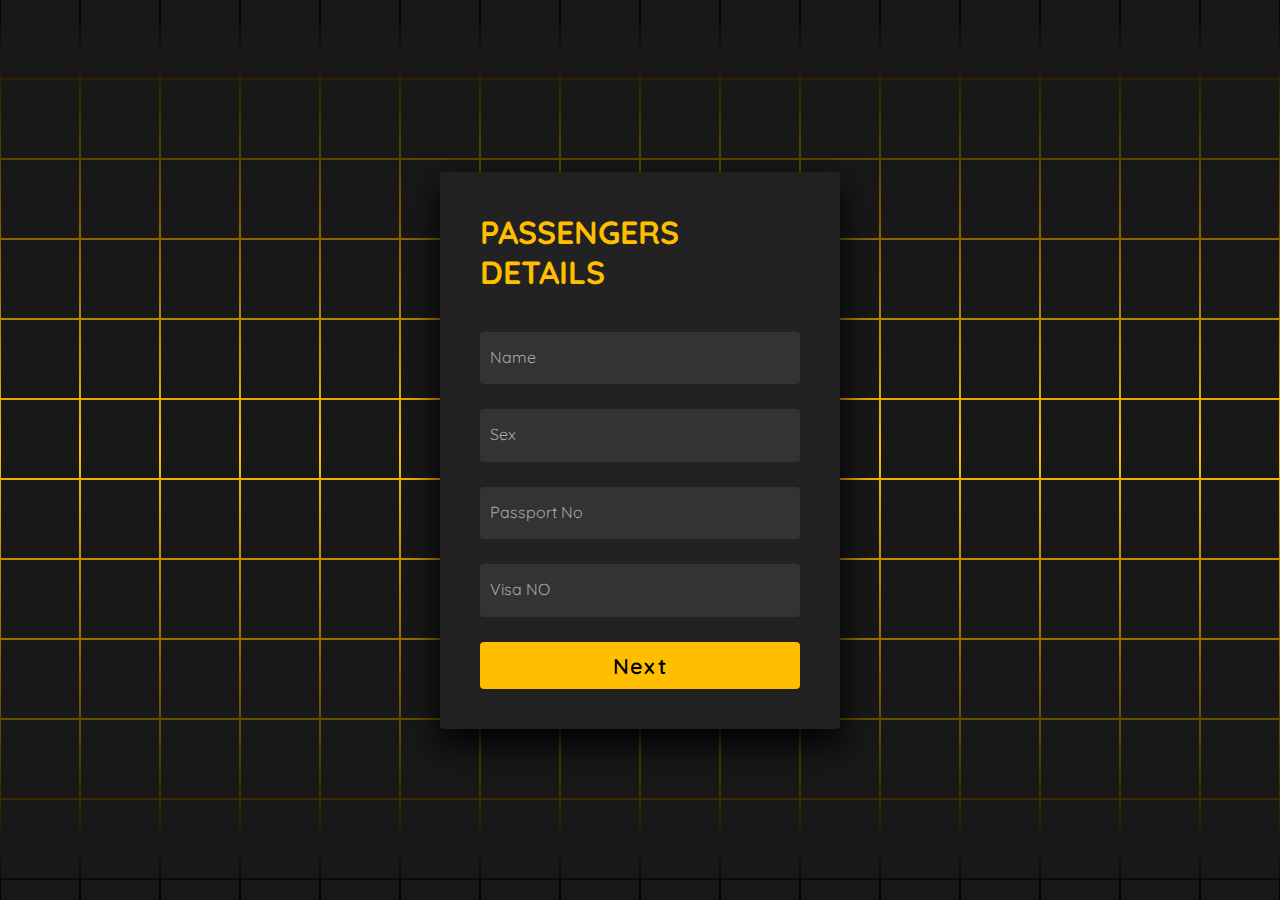
<file: Nagori-Travel/passengersForm/index.html>
<!doctype html>

<html lang="en"> 

 <head> 

  <meta charset="UTF-8"> 

  

  <link rel="stylesheet" href="./style.css"> 

 </head> 

 <body> <!-- partial:index.partial.html --> 

  <section> <span></span> <span></span> <span></span> <span></span> <span></span> <span></span> <span></span> <span></span> <span></span> <span></span> <span></span> <span></span> <span></span> <span></span> <span></span> <span></span> <span></span> <span></span> <span></span> <span></span> <span></span> <span></span> <span></span> <span></span> <span></span> <span></span> <span></span> <span></span> <span></span> <span></span> <span></span> <span></span> <span></span> <span></span> <span></span> <span></span> <span></span> <span></span> <span></span> <span></span> <span></span> <span></span> <span></span> <span></span> <span></span> <span></span> <span></span> <span></span> <span></span> <span></span> <span></span> <span></span> <span></span> <span></span> <span></span> <span></span> <span></span> <span></span> <span></span> <span></span> <span></span> <span></span> <span></span> <span></span> <span></span> <span></span> <span></span> <span></span> <span></span> <span></span> <span></span> <span></span> <span></span> <span></span> <span></span> <span></span> <span></span> <span></span> <span></span> <span></span> <span></span> <span></span> <span></span> <span></span> <span></span> <span></span> <span></span> <span></span> <span></span> <span></span> <span></span> <span></span> <span></span> <span></span> <span></span> <span></span> <span></span> <span></span> <span></span> <span></span> <span></span> <span></span> <span></span> <span></span> <span></span> <span></span> <span></span> <span></span> <span></span> <span></span> <span></span> <span></span> <span></span> <span></span> <span></span> <span></span> <span></span> <span></span> <span></span> <span></span> <span></span> <span></span> <span></span> <span></span> <span></span> <span></span> <span></span> <span></span> <span></span> <span></span> <span></span> <span></span> <span></span> <span></span> <span></span> <span></span> <span></span> <span></span> <span></span> <span></span> <span></span> <span></span> <span></span> <span></span> <span></span> <span></span> <span></span> <span></span> <span></span> <span></span> <span></span> <span></span> <span></span> <span></span> <span></span> <span></span> <span></span> <span></span> <span></span> <span></span> <span></span> <span></span> <span></span> <span></span> <span></span> <span></span> <span></span> <span></span> <span></span> <span></span> <span></span> <span></span> <span></span> <span></span> <span></span> <span></span> <span></span> <span></span> <span></span> <span></span> <span></span> <span></span> <span></span> <span></span> <span></span> <span></span> <span></span> <span></span> <span></span> <span></span> <span></span> <span></span> <span></span> <span></span> <span></span> <span></span> <span></span> <span></span> <span></span> <span></span> <span></span> <span></span> <span></span> <span></span> <span></span> <span></span> <span></span> <span></span> <span></span> <span></span> <span></span> <span></span> <span></span> <span></span> <span></span> <span></span> <span></span> <span></span> <span></span> <span></span> <span></span> <span></span> <span></span> <span></span> <span></span> <span></span> <span></span> <span></span> <span></span> <span></span> <span></span> <span></span> <span></span> <span></span> <span></span> <span></span> <span></span> <span></span> <span></span> <span></span> <span></span> <span></span> <span></span> <span></span> <span></span> <span></span> <span></span> <span></span> <span></span> <span></span> <span></span> <span></span> <span></span> <span></span> <span></span> <span></span> <span></span> <span></span> <span></span> <span></span> 

   <div class="passengers"> 

    <div class="content"> 

     <h2>PASSENGERS DETAILS</h2> 

     <div class="form"> 

      <div class="inputBox"> 

       <input type="text" required> <i>Name</i> 

      </div> 

      <div class="inputBox"> 

       <input type="text" required> <i>Sex</i> 

      </div> 

      <div class="inputBox"> 

        <input type="text" required> <i>Passport No</i> 
 
       </div> 

       <div class="inputBox"> 

        <input type="text" required> <i>Visa NO</i> 
 
       </div> 

      <!-- <div class="links"> <a href="#">Forgot Password</a> <a href="#">Signup</a> 

      </div>  -->      

      <div class="inputBox"> 

       <!-- <input type="submit" value="Next">  -->
        <a href="../transportationForm/transportation.html"><input type="submit" value="Next"></a>

      </div> 

     </div> 

    </div> 

   </div> 





   

  </section> <!-- partial --> 




  

 </body>

</html>
</file>
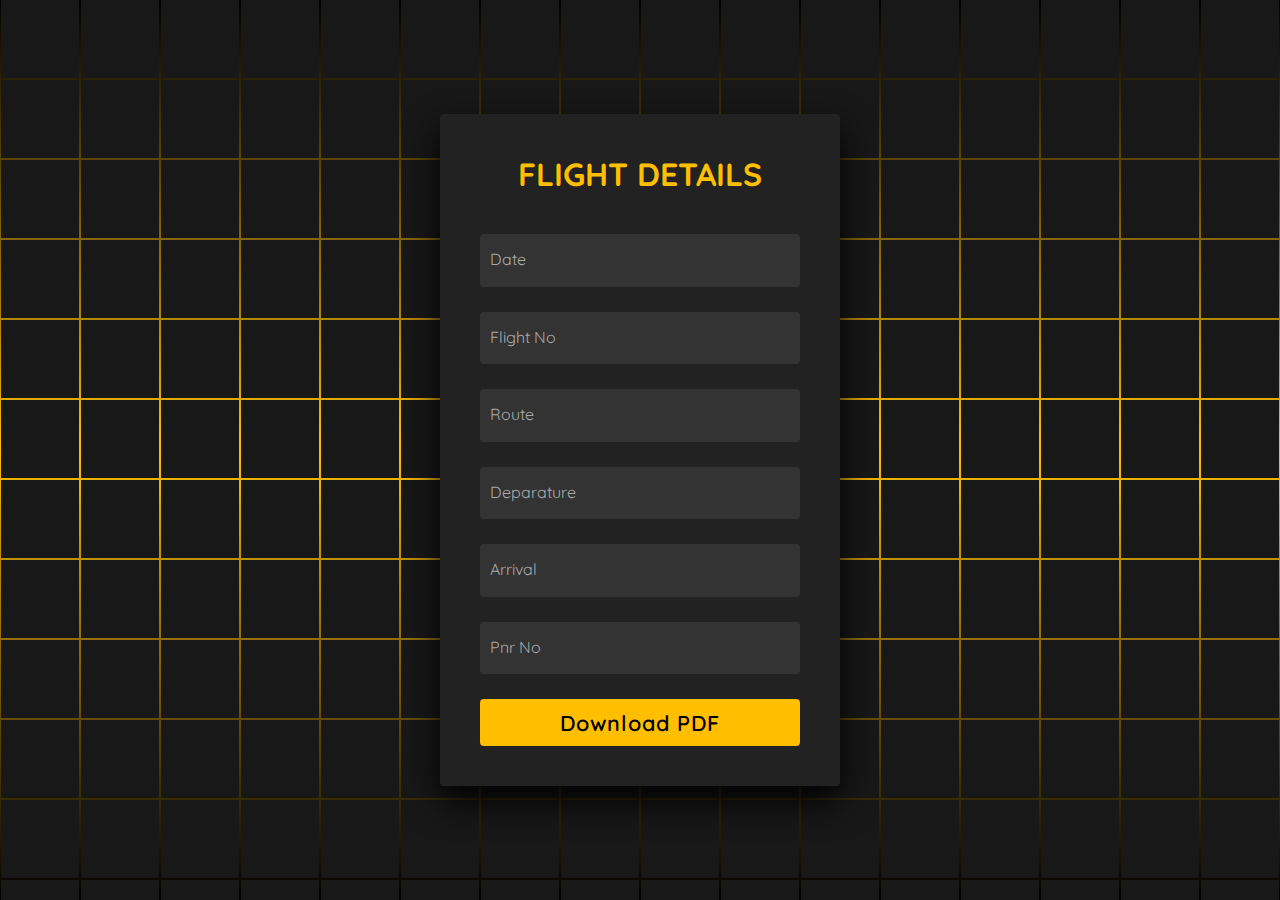
<file: Nagori-Travel/FlightForm/flight.html>
<!DOCTYPE html>
<html lang="en">
<head>
    <meta charset="UTF-8">
    <meta name="viewport" content="width=device-width, initial-scale=1.0">
    <title>FLIGHT FORM</title>
    <link rel="stylesheet" href="./style.css"> 
</head>
<body>
    <section> <span></span> <span></span> <span></span> <span></span> <span></span> <span></span> <span></span> <span></span> <span></span> <span></span> <span></span> <span></span> <span></span> <span></span> <span></span> <span></span> <span></span> <span></span> <span></span> <span></span> <span></span> <span></span> <span></span> <span></span> <span></span> <span></span> <span></span> <span></span> <span></span> <span></span> <span></span> <span></span> <span></span> <span></span> <span></span> <span></span> <span></span> <span></span> <span></span> <span></span> <span></span> <span></span> <span></span> <span></span> <span></span> <span></span> <span></span> <span></span> <span></span> <span></span> <span></span> <span></span> <span></span> <span></span> <span></span> <span></span> <span></span> <span></span> <span></span> <span></span> <span></span> <span></span> <span></span> <span></span> <span></span> <span></span> <span></span> <span></span> <span></span> <span></span> <span></span> <span></span> <span></span> <span></span> <span></span> <span></span> <span></span> <span></span> <span></span> <span></span> <span></span> <span></span> <span></span> <span></span> <span></span> <span></span> <span></span> <span></span> <span></span> <span></span> <span></span> <span></span> <span></span> <span></span> <span></span> <span></span> <span></span> <span></span> <span></span> <span></span> <span></span> <span></span> <span></span> <span></span> <span></span> <span></span> <span></span> <span></span> <span></span> <span></span> <span></span> <span></span> <span></span> <span></span> <span></span> <span></span> <span></span> <span></span> <span></span> <span></span> <span></span> <span></span> <span></span> <span></span> <span></span> <span></span> <span></span> <span></span> <span></span> <span></span> <span></span> <span></span> <span></span> <span></span> <span></span> <span></span> <span></span> <span></span> <span></span> <span></span> <span></span> <span></span> <span></span> <span></span> <span></span> <span></span> <span></span> <span></span> <span></span> <span></span> <span></span> <span></span> <span></span> <span></span> <span></span> <span></span> <span></span> <span></span> <span></span> <span></span> <span></span> <span></span> <span></span> <span></span> <span></span> <span></span> <span></span> <span></span> <span></span> <span></span> <span></span> <span></span> <span></span> <span></span> <span></span> <span></span> <span></span> <span></span> <span></span> <span></span> <span></span> <span></span> <span></span> <span></span> <span></span> <span></span> <span></span> <span></span> <span></span> <span></span> <span></span> <span></span> <span></span> <span></span> <span></span> <span></span> <span></span> <span></span> <span></span> <span></span> <span></span> <span></span> <span></span> <span></span> <span></span> <span></span> <span></span> <span></span> <span></span> <span></span> <span></span> <span></span> <span></span> <span></span> <span></span> <span></span> <span></span> <span></span> <span></span> <span></span> <span></span> <span></span> <span></span> <span></span> <span></span> <span></span> <span></span> <span></span> <span></span> <span></span> <span></span> <span></span> <span></span> <span></span> <span></span> <span></span> <span></span> <span></span> <span></span> <span></span> <span></span> <span></span> <span></span> <span></span> <span></span> <span></span> <span></span> <span></span> <span></span> <span></span> <span></span> <span></span> <span></span> <span></span> <span></span> <span></span> <span></span> <span></span> <span></span> <span></span> 

   <div class="flight"> 

    <div class="content"> 

     <h2>FLIGHT DETAILS</h2> 

     <div class="form"> 

      <div class="inputBox"> 

       <input type="text" required> <i>Date</i> 

      </div> 

      <div class="inputBox"> 

       <input type="text" required> <i>Flight No</i> 

      </div>   
      <div class="inputBox"> 

        <input type="text" required> <i>Route</i> 
 
       </div>  
       <div class="inputBox"> 

        <input type="text" required> <i>Deparature</i> 
 
       </div> 
       <div class="inputBox"> 

        <input type="text" required> <i>Arrival</i> 
 
       </div> 
       <div class="inputBox"> 

        <input type="text" required> <i>Pnr No</i> 
 
       </div> 

      <div class="inputBox"> 

       <input type="submit" value="Download PDF"> 

      </div> 

     </div> 

    </div> 

   </div> 

  </section> <!-- partial --> 
</body>
</html>
</file>
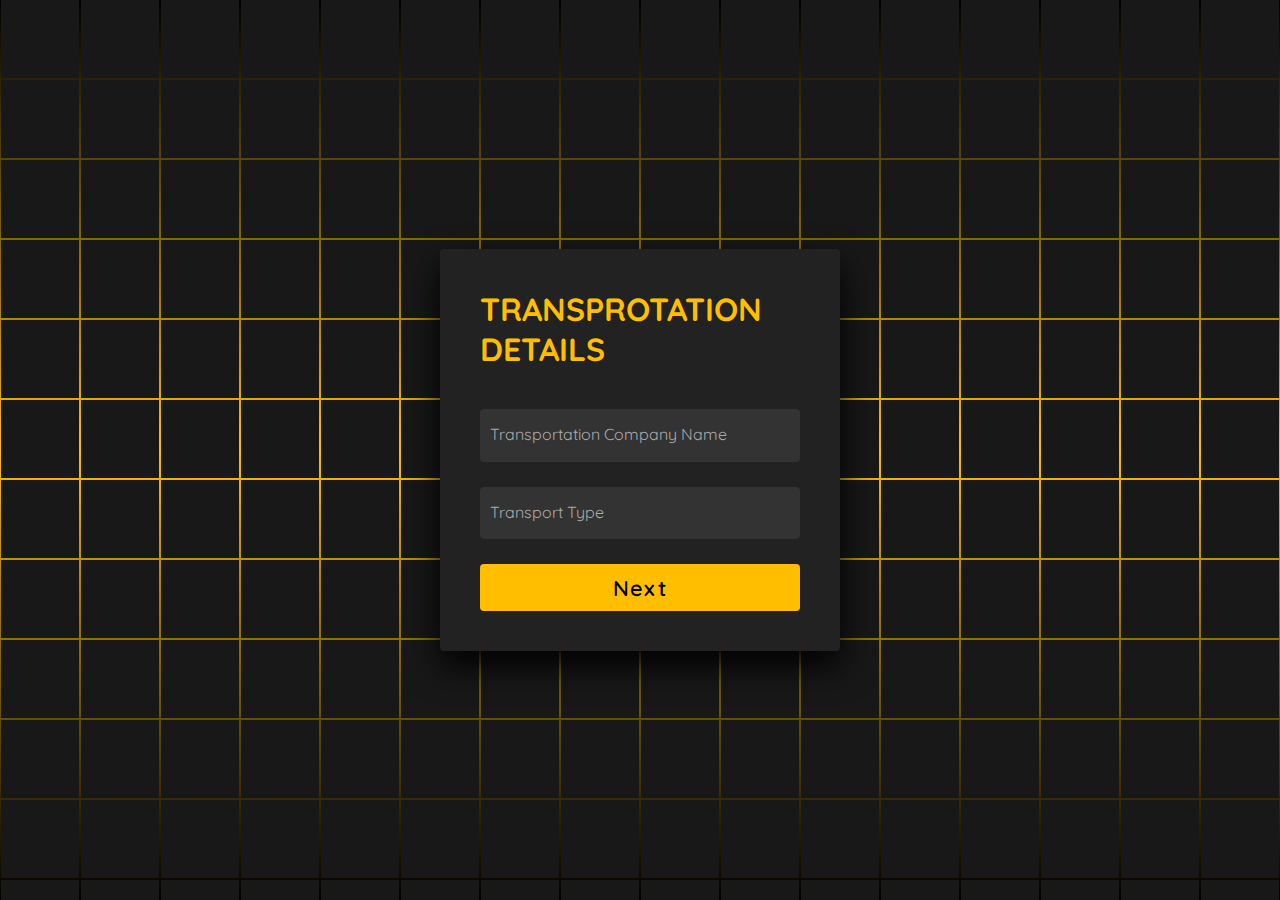
<file: Nagori-Travel/transportationForm/transportation.html>
<!DOCTYPE html>
<html lang="en">
<head>
    <meta charset="UTF-8">
    <meta name="viewport" content="width=device-width, initial-scale=1.0">
    <title>TransportationForm</title>
    <link rel="stylesheet" href="./style.css"> 
</head>
<body>
    <section> <span></span> <span></span> <span></span> <span></span> <span></span> <span></span> <span></span> <span></span> <span></span> <span></span> <span></span> <span></span> <span></span> <span></span> <span></span> <span></span> <span></span> <span></span> <span></span> <span></span> <span></span> <span></span> <span></span> <span></span> <span></span> <span></span> <span></span> <span></span> <span></span> <span></span> <span></span> <span></span> <span></span> <span></span> <span></span> <span></span> <span></span> <span></span> <span></span> <span></span> <span></span> <span></span> <span></span> <span></span> <span></span> <span></span> <span></span> <span></span> <span></span> <span></span> <span></span> <span></span> <span></span> <span></span> <span></span> <span></span> <span></span> <span></span> <span></span> <span></span> <span></span> <span></span> <span></span> <span></span> <span></span> <span></span> <span></span> <span></span> <span></span> <span></span> <span></span> <span></span> <span></span> <span></span> <span></span> <span></span> <span></span> <span></span> <span></span> <span></span> <span></span> <span></span> <span></span> <span></span> <span></span> <span></span> <span></span> <span></span> <span></span> <span></span> <span></span> <span></span> <span></span> <span></span> <span></span> <span></span> <span></span> <span></span> <span></span> <span></span> <span></span> <span></span> <span></span> <span></span> <span></span> <span></span> <span></span> <span></span> <span></span> <span></span> <span></span> <span></span> <span></span> <span></span> <span></span> <span></span> <span></span> <span></span> <span></span> <span></span> <span></span> <span></span> <span></span> <span></span> <span></span> <span></span> <span></span> <span></span> <span></span> <span></span> <span></span> <span></span> <span></span> <span></span> <span></span> <span></span> <span></span> <span></span> <span></span> <span></span> <span></span> <span></span> <span></span> <span></span> <span></span> <span></span> <span></span> <span></span> <span></span> <span></span> <span></span> <span></span> <span></span> <span></span> <span></span> <span></span> <span></span> <span></span> <span></span> <span></span> <span></span> <span></span> <span></span> <span></span> <span></span> <span></span> <span></span> <span></span> <span></span> <span></span> <span></span> <span></span> <span></span> <span></span> <span></span> <span></span> <span></span> <span></span> <span></span> <span></span> <span></span> <span></span> <span></span> <span></span> <span></span> <span></span> <span></span> <span></span> <span></span> <span></span> <span></span> <span></span> <span></span> <span></span> <span></span> <span></span> <span></span> <span></span> <span></span> <span></span> <span></span> <span></span> <span></span> <span></span> <span></span> <span></span> <span></span> <span></span> <span></span> <span></span> <span></span> <span></span> <span></span> <span></span> <span></span> <span></span> <span></span> <span></span> <span></span> <span></span> <span></span> <span></span> <span></span> <span></span> <span></span> <span></span> <span></span> <span></span> <span></span> <span></span> <span></span> <span></span> <span></span> <span></span> <span></span> <span></span> <span></span> <span></span> <span></span> <span></span> <span></span> <span></span> <span></span> <span></span> <span></span> <span></span> <span></span> <span></span> <span></span> <span></span> <span></span> <span></span> <span></span> <span></span> <span></span> <span></span> <span></span> <span></span> <span></span> <span></span> 

   <div class="transport"> 

    <div class="content"> 

     <h2>TRANSPROTATION DETAILS</h2> 

     <div class="form"> 

      <div class="inputBox"> 

       <input type="text" required> <i>Transportation Company Name</i> 

      </div> 

      <div class="inputBox"> 

       <input type="text" required> <i>Transport Type</i> 

      </div>    

      <div class="inputBox"> 

        <a href="../FlightForm/flight.html"><input type="submit" value="Next"></a>

      </div> 

     </div> 

    </div> 

   </div> 

  </section> <!-- partial --> 
</body>
</html>
</file>
<file: Nagori-Travel/passengersForm/style.css>
@import url('https://fonts.googleapis.com/css2?family=Quicksand:wght@300;400;500;600;700&display=swap');
*
{
  margin: 0;
  padding: 0;
  box-sizing: border-box;
  font-family: 'Quicksand', sans-serif;
}
body 
{
  display: flex;
  justify-content: center;
  align-items: center;
  min-height: 100vh;
  background: #000;
}
section 
{
  position: absolute;
  width: 100vw;
  height: 100vh;
  display: flex;
  justify-content: center;
  align-items: center;
  gap: 2px;
  flex-wrap: wrap;
  overflow: hidden;
}
section::before 
{
  content: '';
  position: absolute;
  width: 100%;
  height: 100%;
  background: linear-gradient(#000,#FFBF00,#000);
  animation: animate 5s linear infinite;
}
@keyframes animate 
{
  0%
  {
    transform: translateY(-100%);
  }
  100%
  {
    transform: translateY(100%);
  }
}
section span 
{
  position: relative;
  display: block;
  width: calc(6.25vw - 2px);
  height: calc(6.25vw - 2px);
  background: #181818;
  z-index: 2;
  transition: 1.5s;
}
section span:hover 
{
  background: #FFBF00;
  transition: 0s;
}

section .passengers
{
  position: absolute;
  width: 400px;
  background: #222;  
  z-index: 1000;
  display: flex;
  justify-content: center;
  align-items: center;
  padding: 40px;
  border-radius: 4px;
  box-shadow: 0 15px 35px rgba(0,0,0,9);
}
section .passengers .content 
{
  position: relative;
  width: 100%;
  display: flex;
  justify-content: center;
  align-items: center;
  flex-direction: column;
  gap: 40px;
}
section .passengers .content h2 
{
  font-size: 2em;
  color: #FFBF00;
  text-transform: uppercase;
}
section .passengers .content .form 
{
  width: 100%;
  display: flex;
  flex-direction: column;
  gap: 25px;
}
section .passengers .content .form .inputBox
{
  position: relative;
  width: 100%;
}
section .passengers .content .form .inputBox input 
{
  position: relative;
  width: 100%;
  background: #333;
  border: none;
  outline: none;
  padding: 25px 10px 7.5px;
  border-radius: 4px;
  color: #fff;
  font-weight: 500;
  font-size: 1em;
}
section .passengers .content .form .inputBox i 
{
  position: absolute;
  left: 0;
  padding: 15px 10px;
  font-style: normal;
  color: #aaa;
  transition: 0.5s;
  pointer-events: none;
}
.passengers .content .form .inputBox input:focus ~ i,
.passengers .content .form .inputBox input:valid ~ i
{
  transform: translateY(-7.5px);
  font-size: 0.8em;
  color: #fff;
}
.passengers .content .form .links 
{
  position: relative;
  width: 100%;
  display: flex;
  justify-content: space-between;
}
.passengers .content .form .links a 
{
  color: #fff;
  text-decoration: none;
}
.passengers .content .form .links a:nth-child(2)
{
  color: #FFBF00;
  font-weight: 600;
}
.passengers .content .form .inputBox input[type="submit"]
{
  padding: 10px;
  background: #FFBF00;
  color: #000;
  font-weight: 600;
  font-size: 1.35em;
  letter-spacing: 0.05em;
  cursor: pointer;
}
input[type="submit"]:active
{
  opacity: 0.6;
}
@media (max-width: 900px)
{
  section span 
  {
    width: calc(10vw - 2px);
    height: calc(10vw - 2px);
  }
}
@media (max-width: 600px)
{
  section span 
  {
    width: calc(20vw - 2px);
    height: calc(20vw - 2px);
  }
}
</file>
<file: Nagori-Travel/FlightForm/style.css>
@import url('https://fonts.googleapis.com/css2?family=Quicksand:wght@300;400;500;600;700&display=swap');
*
{
  margin: 0;
  padding: 0;
  box-sizing: border-box;
  font-family: 'Quicksand', sans-serif;
}
body 
{
  display: flex;
  justify-content: center;
  align-items: center;
  min-height: 100vh;
  background: #000;
}
section 
{
  position: absolute;
  width: 100vw;
  height: 100vh;
  display: flex;
  justify-content: center;
  align-items: center;
  gap: 2px;
  flex-wrap: wrap;
  overflow: hidden;
}
section::before 
{
  content: '';
  position: absolute;
  width: 100%;
  height: 100%;
  background: linear-gradient(#000,#FFBF00,#000);
  animation: animate 5s linear infinite;
}
@keyframes animate 
{
  0%
  {
    transform: translateY(-100%);
  }
  100%
  {
    transform: translateY(100%);
  }
}
section span 
{
  position: relative;
  display: block;
  width: calc(6.25vw - 2px);
  height: calc(6.25vw - 2px);
  background: #181818;
  z-index: 2;
  transition: 1.5s;
}
section span:hover 
{
  background: #FFBF00;
  transition: 0s;
}

section .flight
{
  position: absolute;
  width: 400px;
  background: #222;  
  z-index: 1000;
  display: flex;
  justify-content: center;
  align-items: center;
  padding: 40px;
  border-radius: 4px;
  box-shadow: 0 15px 35px rgba(0,0,0,9);
}
section .flight .content 
{
  position: relative;
  width: 100%;
  display: flex;
  justify-content: center;
  align-items: center;
  flex-direction: column;
  gap: 40px;
}
section .flight .content h2 
{
  font-size: 2em;
  color: #FFBF00;
  text-transform: uppercase;
}
section .flight .content .form 
{
  width: 100%;
  display: flex;
  flex-direction: column;
  gap: 25px;
}
section .flight .content .form .inputBox
{
  position: relative;
  width: 100%;
}
section .flight .content .form .inputBox input 
{
  position: relative;
  width: 100%;
  background: #333;
  border: none;
  outline: none;
  padding: 25px 10px 7.5px;
  border-radius: 4px;
  color: #fff;
  font-weight: 500;
  font-size: 1em;
}
section .flight .content .form .inputBox i 
{
  position: absolute;
  left: 0;
  padding: 15px 10px;
  font-style: normal;
  color: #aaa;
  transition: 0.5s;
  pointer-events: none;
}
.flight .content .form .inputBox input:focus ~ i,
.flight .content .form .inputBox input:valid ~ i
{
  transform: translateY(-7.5px);
  font-size: 0.8em;
  color: #fff;
}
.flight .content .form .links 
{
  position: relative;
  width: 100%;
  display: flex;
  justify-content: space-between;
}
.flight .content .form .links a 
{
  color: #fff;
  text-decoration: none;
}
.flight .content .form .links a:nth-child(2)
{
  color: #FFBF00;
  font-weight: 600;
}
.flight .content .form .inputBox input[type="submit"]
{
  padding: 10px;
  background: #FFBF00;
  color: #000;
  font-weight: 600;
  font-size: 1.35em;
  letter-spacing: 0.05em;
  cursor: pointer;
}
input[type="submit"]:active
{
  opacity: 0.6;
}
@media (max-width: 900px)
{
  section span 
  {
    width: calc(10vw - 2px);
    height: calc(10vw - 2px);
  }
}
@media (max-width: 600px)
{
  section span 
  {
    width: calc(20vw - 2px);
    height: calc(20vw - 2px);
  }
}
</file>
<file: Nagori-Travel/transportationForm/style.css>
@import url('https://fonts.googleapis.com/css2?family=Quicksand:wght@300;400;500;600;700&display=swap');
*
{
  margin: 0;
  padding: 0;
  box-sizing: border-box;
  font-family: 'Quicksand', sans-serif;
}
body 
{
  display: flex;
  justify-content: center;
  align-items: center;
  min-height: 100vh;
  background: #000;
}
section 
{
  position: absolute;
  width: 100vw;
  height: 100vh;
  display: flex;
  justify-content: center;
  align-items: center;
  gap: 2px;
  flex-wrap: wrap;
  overflow: hidden;
}
section::before 
{
  content: '';
  position: absolute;
  width: 100%;
  height: 100%;
  background: linear-gradient(#000,#FFBF00,#000);
  animation: animate 5s linear infinite;
}
@keyframes animate 
{
  0%
  {
    transform: translateY(-100%);
  }
  100%
  {
    transform: translateY(100%);
  }
}
section span 
{
  position: relative;
  display: block;
  width: calc(6.25vw - 2px);
  height: calc(6.25vw - 2px);
  background: #181818;
  z-index: 2;
  transition: 1.5s;
}
section span:hover 
{
  background: #FFBF00;
  transition: 0s;
}

section .transport
{
  position: absolute;
  width: 400px;
  background: #222;  
  z-index: 1000;
  display: flex;
  justify-content: center;
  align-items: center;
  padding: 40px;
  border-radius: 4px;
  box-shadow: 0 15px 35px rgba(0,0,0,9);
}
section .transport .content 
{
  position: relative;
  width: 100%;
  display: flex;
  justify-content: center;
  align-items: center;
  flex-direction: column;
  gap: 40px;
}
section .transport .content h2 
{
  font-size: 2em;
  color: #FFBF00;
  text-transform: uppercase;
}
section .transport .content .form 
{
  width: 100%;
  display: flex;
  flex-direction: column;
  gap: 25px;
}
section .transport .content .form .inputBox
{
  position: relative;
  width: 100%;
}
section .transport .content .form .inputBox input 
{
  position: relative;
  width: 100%;
  background: #333;
  border: none;
  outline: none;
  padding: 25px 10px 7.5px;
  border-radius: 4px;
  color: #fff;
  font-weight: 500;
  font-size: 1em;
}
section .transport .content .form .inputBox i 
{
  position: absolute;
  left: 0;
  padding: 15px 10px;
  font-style: normal;
  color: #aaa;
  transition: 0.5s;
  pointer-events: none;
}
.transport .content .form .inputBox input:focus ~ i,
.transport .content .form .inputBox input:valid ~ i
{
  transform: translateY(-7.5px);
  font-size: 0.8em;
  color: #fff;
}
.transport .content .form .links 
{
  position: relative;
  width: 100%;
  display: flex;
  justify-content: space-between;
}
.transport .content .form .links a 
{
  color: #fff;
  text-decoration: none;
}
.transport .content .form .links a:nth-child(2)
{
  color: #FFBF00;
  font-weight: 600;
}
.transport .content .form .inputBox input[type="submit"]
{
  padding: 10px;
  background: #FFBF00;
  color: #000;
  font-weight: 600;
  font-size: 1.35em;
  letter-spacing: 0.05em;
  cursor: pointer;
}
input[type="submit"]:active
{
  opacity: 0.6;
}
@media (max-width: 900px)
{
  section span 
  {
    width: calc(10vw - 2px);
    height: calc(10vw - 2px);
  }
}
@media (max-width: 600px)
{
  section span 
  {
    width: calc(20vw - 2px);
    height: calc(20vw - 2px);
  }
}
</file>
